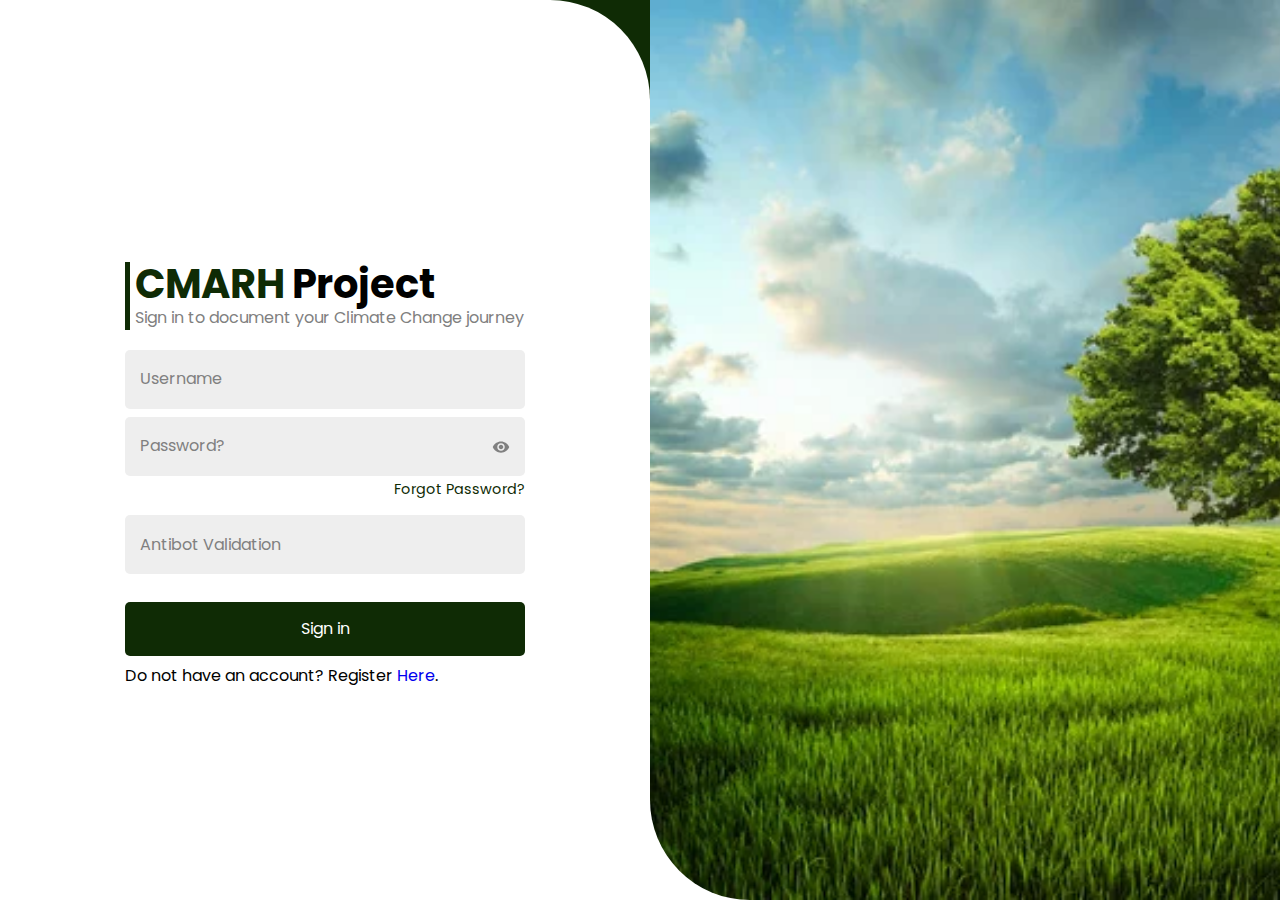
<file: login page/index.html>
<!DOCTYPE html>
<html lang="en">
<head>
    <meta charset="UTF-8">
    <meta http-equiv="X-UA-Compatible" content="IE=edge">
    <meta name="viewport" content="width=device-width, initial-scale=1.0">
    
    <title>UCC | CMARH Project</title>

    <link rel="preconnect" href="https://fonts.googleapis.com">
    <link rel="preconnect" href="https://fonts.gstatic.com" crossorigin>
    <link href="https://fonts.googleapis.com/css2?family=Poppins:wght@500;600;700&display=swap" rel="stylesheet">
    <link rel="stylesheet" href="css/index.css">
    <script src="js/app.js" defer></script>
</head>

<body>
    <div class="portal">
        <div class="portal__wrapper">
            <form action="#" class="portal__wrapper__form">
                <div class="portal__wrapper__form__wrapper">
                    <div class="portal__wrapper__form__wrapper__title">
                        <h1><span>CMARH</span> Project</h1>
                        <p>Sign in to document your Climate Change journey</p>
                    </div>
                    <div class="portal__wrapper__form__wrapper__field">
                        <div class="portal__wrapper__form__wrapper__field__input">
                            <input type="text" id="studno" class="js-input">
                            <label for="username">Username</label>
                        </div>
                        <div class="portal__wrapper__form__wrapper__field__input">
                            <input type="password" id="acode" class="js-input js-pass">
                            <label for="acode">Password?</label>
                            <img id="show-hide-pass" src="assets/showPass.svg" alt="">
                            <a href="#" id="forgot-pass">Forgot Password?</a>
                        </div>
                        <div class="portal__wrapper__form__wrapper__field__input">
                            <input type="text" id="captcha" class="js-input" >
                            <label for="captcha">Antibot Validation</label>
                            <img id="captcha-img" src="assets/captcha.jpg" alt="">
                        </div>
                        <div class="portal__wrapper__form__wrapper__field__button">
                            <button>Sign in</button>
                        </div>
                        <p id="register">Do not have an account? Register <a href="#">Here</a>.</p>
                    </div>
                </div>
            </form>
            <div class="portal__wrapper__hero">
            </div>
        </div>
    </div>
</body>
</html>
</file>
<file: login page/css/index.css>
*, *::before, *::after {
    box-sizing: border-box;
  }
  
  /*
  2. Remove default margin
  */
  * {
    margin: 0;
  }
  
  /*
  3. Allow percentage-based heights in the application
  */
  html, body {
    height: 100%;
  }
  
  /*
  Typographic tweaks!
  4. Add accessible line-height
  5. Improve text rendering
  */
  body {
    line-height: 1.5;
    -webkit-font-smoothing: antialiased;
  }
  
  /*
  6. Improve media defaults
  */
  img, picture, video, canvas, svg {
    display: block;
    max-width: 100%;
  }
  
  /*
  7. Remove built-in form typography styles
  */
  input, button, textarea, select {
    font: inherit;
  }
  
  /*
  8. Avoid text overflows
  */
  p, h1, h2, h3, h4, h5, h6 {
    overflow-wrap: break-word;
  }
  
  h1, h2 {
    line-height: 1.1;
  }
  
  input, button {
    border: none;
    outline: 2px solid transparent;
    border-radius: 5px;
  }
  
  a {
    text-decoration: none;
  }
  
  body {
    font-family: "Poppins", sans-serif;
  }
  
  .portal__wrapper {
    min-height: 100vh;
    display: flex;
  }
  .portal__wrapper__form {
    display: grid;
    place-items: center;
    width: 100%;
    background: #fff;
    border-radius: 0 100px 0 0;
    padding: 50px 20px 0;
  }
  .portal__wrapper__form__wrapper {
    max-width: 400px;
  }
  .portal__wrapper__form__wrapper__title {
    position: relative;
    margin-bottom: 20px;
  }
  .portal__wrapper__form__wrapper__title h1 {
    font-size: clamp(2rem, 1.375rem + 2vw, 2.5rem);
    margin-left: 10px;
  }
  .portal__wrapper__form__wrapper__title h1 span {
    color: #0F2B05;
  }
  .portal__wrapper__form__wrapper__title p {
    margin-left: 10px;
    color: #808080;
    font-size: clamp(0.9rem, 0.775rem + 0.4vw, 1rem);
  }
  .portal__wrapper__form__wrapper__title::before {
    content: "";
    position: absolute;
    width: 5px;
    height: 100%;
    background: #0F2B05;
    left: 0;
  }
  .portal__wrapper__form__wrapper__field {
    display: grid;
    gap: 0.5rem;
  }
  .portal__wrapper__form__wrapper__field__input {
    position: relative;
  }
  .portal__wrapper__form__wrapper__field__input input {
    width: 100%;
    background: #eeeeee;
    border-radius: 5px;
    padding: 25px 15px 10px;
    transition: 0.3s ease-in-out;
  }
  .portal__wrapper__form__wrapper__field__input input:focus {
    outline: 2px solid #0F2B05;
  }
  .portal__wrapper__form__wrapper__field__input input:focus ~ label {
    color: #0F2B05;
  }
  .portal__wrapper__form__wrapper__field__input label {
    position: absolute;
    left: 15px;
    top: 17.5px;
    color: #808080;
    transition: 0.3s ease-in-out;
  }
  .portal__wrapper__form__wrapper__field__input img {
    position: absolute;
    right: 15px;
  }
  .portal__wrapper__form__wrapper__field__input #show-hide-pass {
    width: 18px;
    top: 21px;
    cursor: pointer;
  }
  .portal__wrapper__form__wrapper__field__input #captcha-img {
    top: 14px;
    opacity: 0;
    visibility: hidden;
    transition: 0.3s ease-in-out;
  }
  .portal__wrapper__form__wrapper__field__input #forgot-pass {
    float: right;
    color: #0F2B05;
    font-size: 0.9rem;
    margin: 3px 0 7px;
  }
  .portal__wrapper__form__wrapper__field__input.focus label {
    font-size: 0.8rem;
    top: 5px;
  }
  .portal__wrapper__form__wrapper__field__input.focus #captcha-img {
    visibility: visible;
    opacity: 1;
  }
  .portal__wrapper__form__wrapper__field__button {
    margin-top: 20px;
  }
  .portal__wrapper__form__wrapper__field__button button {
    width: 100%;
    background: #0F2B05;
    padding: 15px;
    color: #fff;
    cursor: pointer;
  }
  .portal__wrapper__form__wrapper__field #terms {
    font-size: 0.9rem;
  }
  .portal__wrapper__form__wrapper__field #terms a {
    color: #0F2B05;
  }
  .portal__wrapper__hero {
    display: grid;
    place-items: center;
    width: 100%;
    background: url(../assets/climate\ change.jpg) no-repeat;
    background-size: cover;
    border-radius: 0 0 0 100px;
    position: relative;
  }
  .portal__wrapper__hero::before {
    content: "";
    position: absolute;
    width: 100px;
    height: 100px;
    background: #0F2B05;
    top: 0;
    left: -100px;
    z-index: -1;
  }
  .portal__wrapper__hero img {
    max-width: 350px;
  }
  @media only screen and (max-width: 1024px) {
    .portal__wrapper {
      flex-direction: column-reverse;
      justify-content: flex-end;
    }
    .portal__wrapper__form {
      border-radius: 50px 0 0 0;
    }
    .portal__wrapper__hero {
      padding: 20px;
      border-radius: 0 0 50px 0;
    }
    .portal__wrapper__hero img {
      max-width: 100px;
    }
    .portal__wrapper__hero::before {
      left: 0;
      top: 125px;
    }
  }/*# sourceMappingURL=index.css.map */
</file>
